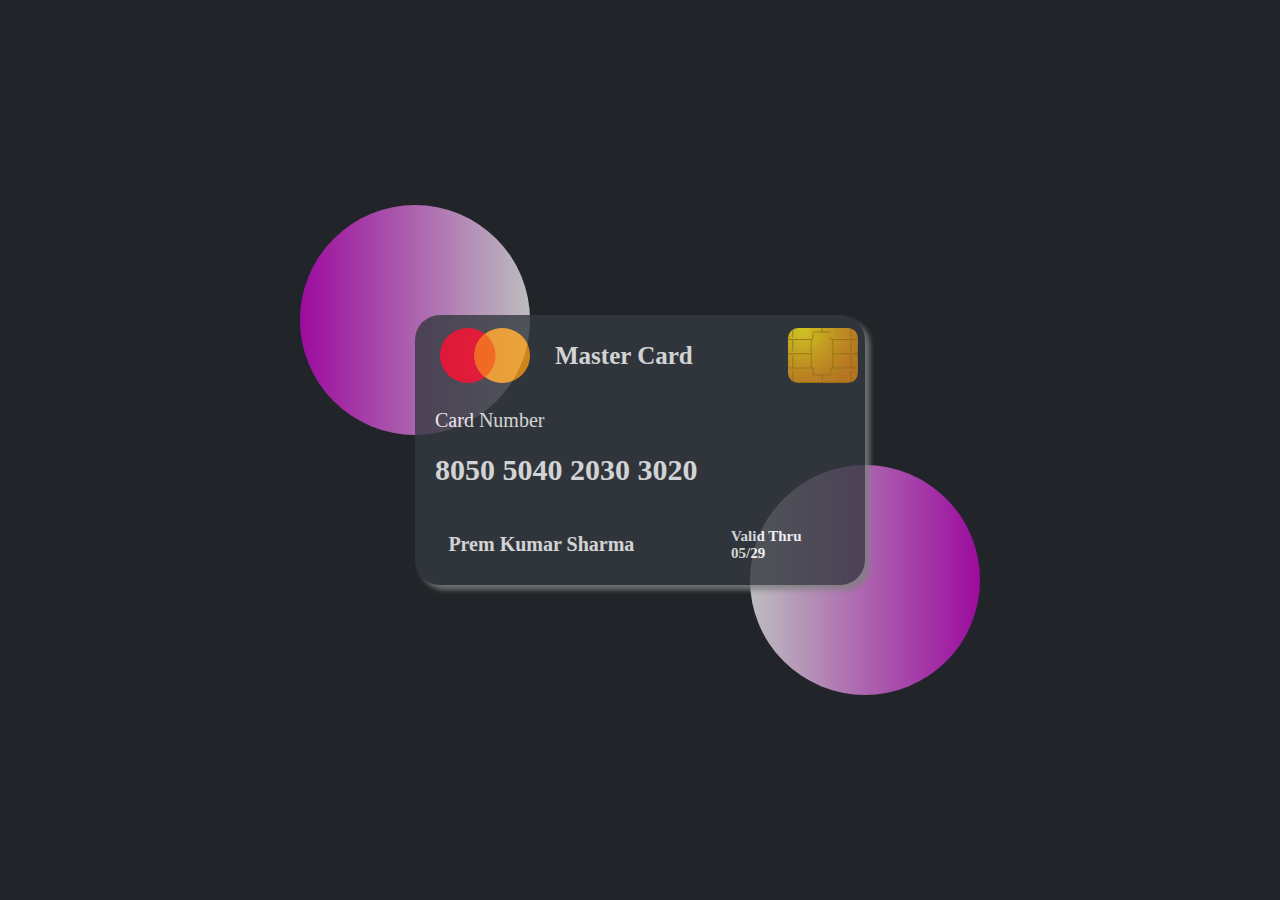
<file: flipping_card.html>
<!DOCTYPE html>
<html lang="en">
<head>
    <meta charset="UTF-8">
    <meta name="viewport" content="width=device-width, initial-scale=1.0">
    <title>Flipping Card</title>
    <link href='https://unpkg.com/boxicons@2.1.4/css/boxicons.min.css' rel='stylesheet'>
    <link rel="stylesheet" href="flipping_card_style.css">
</head>
<body>

    <div class="cirix_1">

    </div>

    <div class="cirix_2">
        
    </div>

    <div class="card">

        <div class="header">
         <div class="logo">
            <img src="Mastercard_2019_logo.svg" alt="" class="logo_img">
         </div>

         <p>Master Card</p>

         <div class="chip">
            <img src="chip.jpg" alt="" class="chip_img">
         </div>
        </div>

        <div class="middle">
            <p class="mid_1">Card Number</p>
            <p class="mid_2">8050 5040 2030 3020</p>
        </div>

        <div class="footer">
            <p class="foot_text">Prem Kumar Sharma</p>
            <div class="valid">
                <p class="valid_text">Valid Thru</p>
                <p class="valid_text">05/29</p>
            </div>
        </div>
        
    </div>

    

    
    
</body>
</html>
</file>
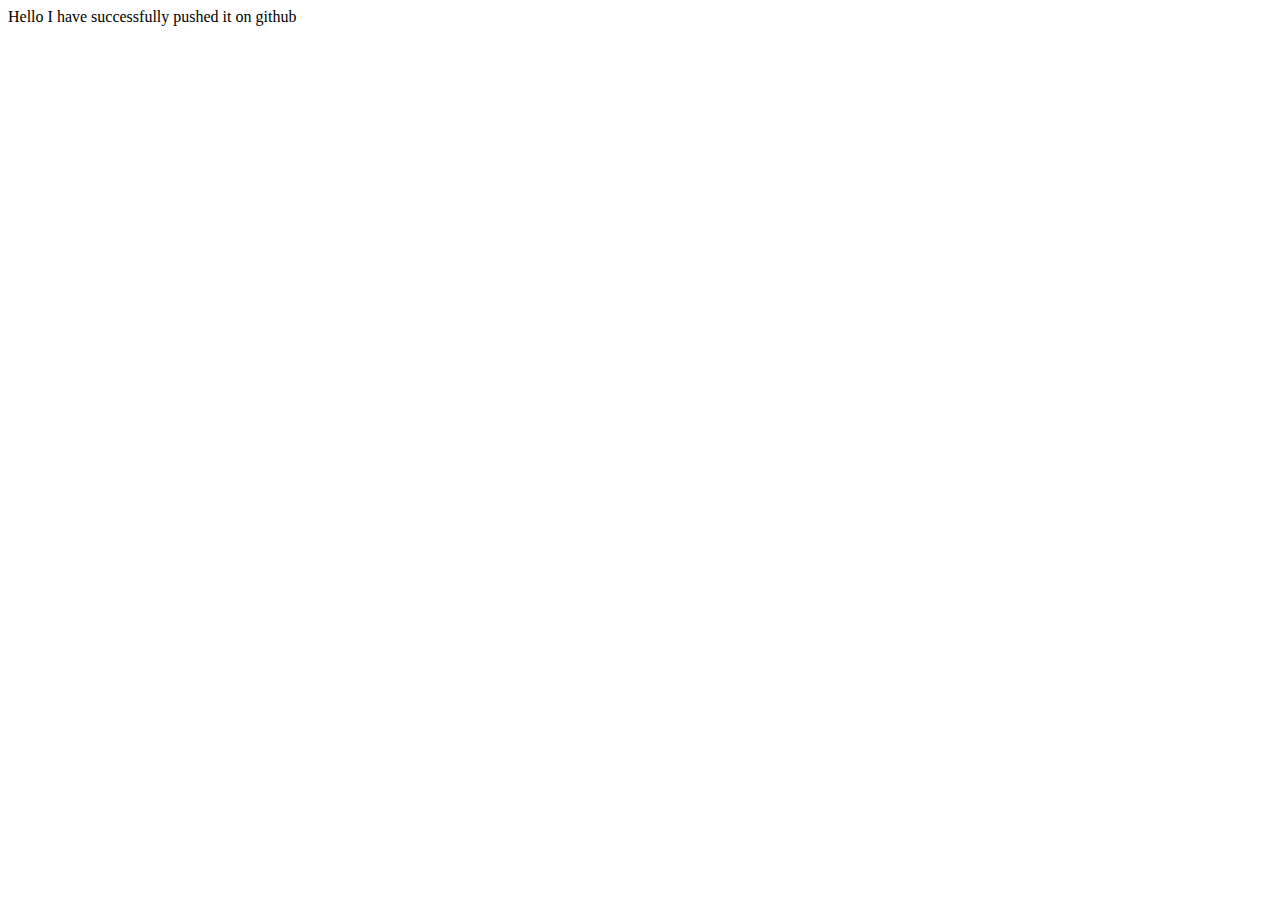
<file: Loader.html>
<!DOCTYPE html>
<html lang="en">
<head>
    <meta charset="UTF-8">
    <meta name="viewport" content="width=device-width, initial-scale=1.0">
    <title>Document</title>
</head>
<body>
    Hello I have successfully pushed it on github
</body>
</html>
</file>
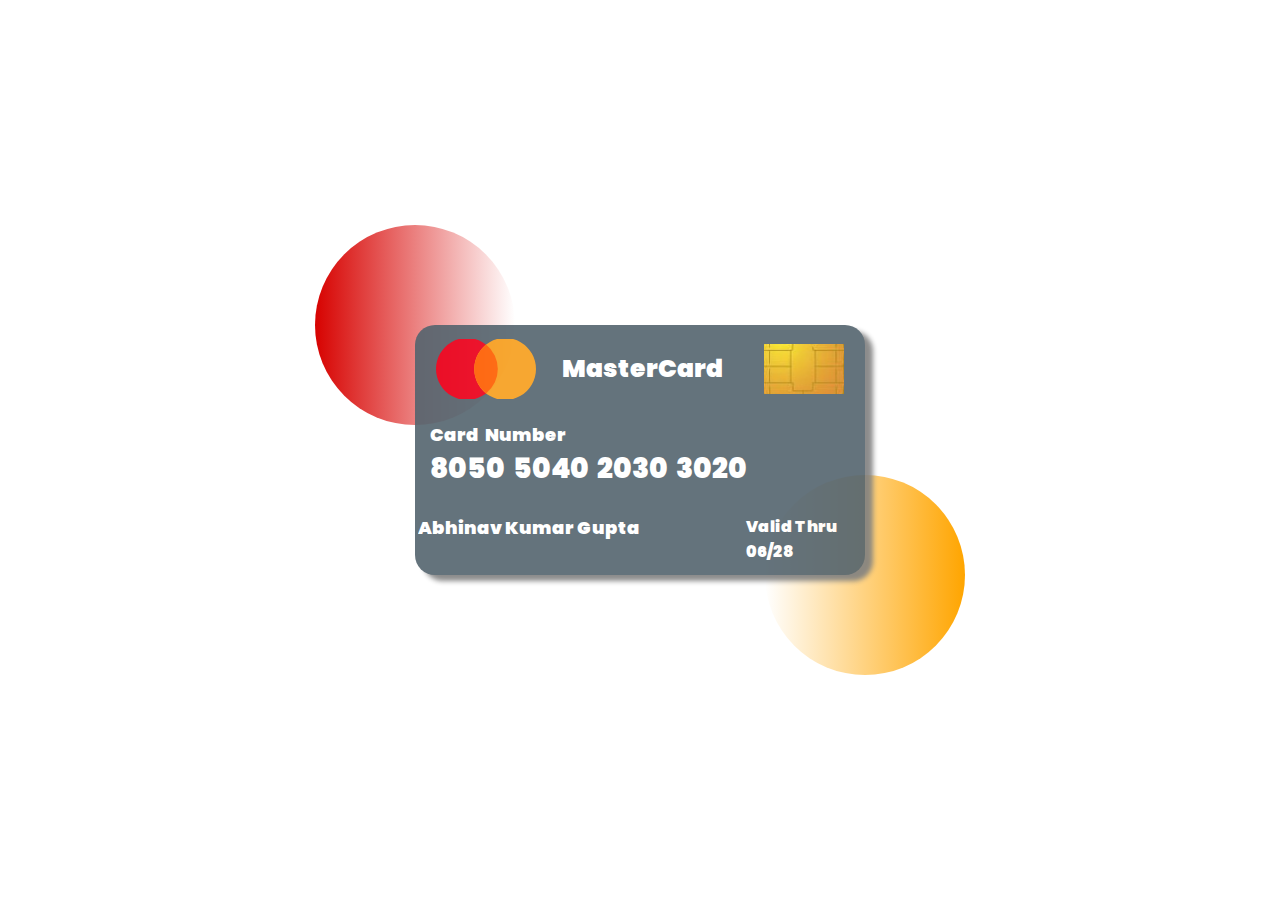
<file: nim.html>
<!DOCTYPE html>
<html lang="en">

<head>
    <meta charset="UTF-8">
    <meta name="viewport" content="width=device-width, initial-scale=1.0">
    <link rel="stylesheet" href="nim_style.css">
    <link href='https://unpkg.com/boxicons@2.1.4/css/boxicons.min.css' rel='stylesheet'>
    <title>Document</title>
</head>

<body>

    <div class="cir1">

    </div>

    <div class="cir2">

    </div>

    <div class="card">

        <div class="header">

            <div class="logo">
                <img src="Mastercard_2019_logo.svg" alt="" class="header_img">
            </div>


            <p>MasterCard</p>

            <div class="chip">
                <img src="chip.jpg" alt="" class="header_chip">
            </div>

        </div>

        <div class="bod">
            <h4>Card Number</h4>
            <h1>8050 5040 2030 3020</h1>
        </div>

        <div class="foot">

            <h1>Abhinav Kumar Gupta</h1>

            <div class="validity">
                <h3>Valid Thru</h3>
                <h3>06/28</h3>
            </div>
        </div>

    </div>



</body>

</html>
</file>
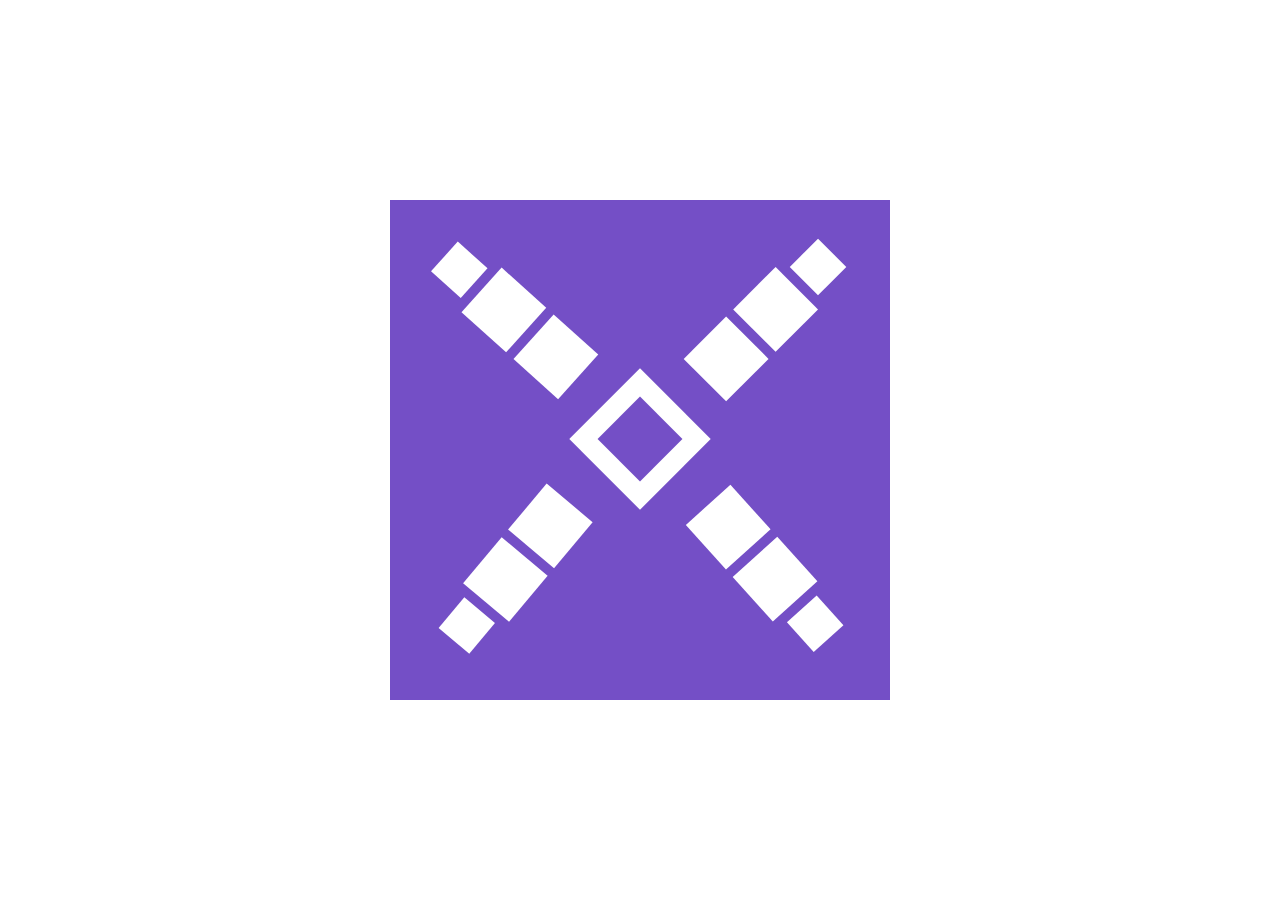
<file: play.html>
<!DOCTYPE html>
<html lang="en">
<head>
    <meta charset="UTF-8">
    <meta name="viewport" content="width=device-width, initial-scale=1.0">
    <title>Document</title>

    <link rel="stylesheet" href="play.css">
</head>
<body>
    
    <div class="main">
        <div class="line one">
            <div class="small">

            </div>
            <div class="large">

            </div>

            <div class="large">
                
            </div>
        </div>

        <div class="line two">
            <div class="small">

            </div>
            <div class="large">

            </div>

            <div class="large">
                
            </div>
        </div>

        <div class="line three">
            <div class="small">

            </div>
            <div class="large">

            </div>

            <div class="large">
                
            </div>
        </div>

        <div class="line four">
            <div class="small">

            </div>
            <div class="large">

            </div>

            <div class="large">
                
            </div>
        </div>

        <div class="center">
            <div class="in">
                
            </div>
        </div>
    </div>
    
</body>
</html>
</file>
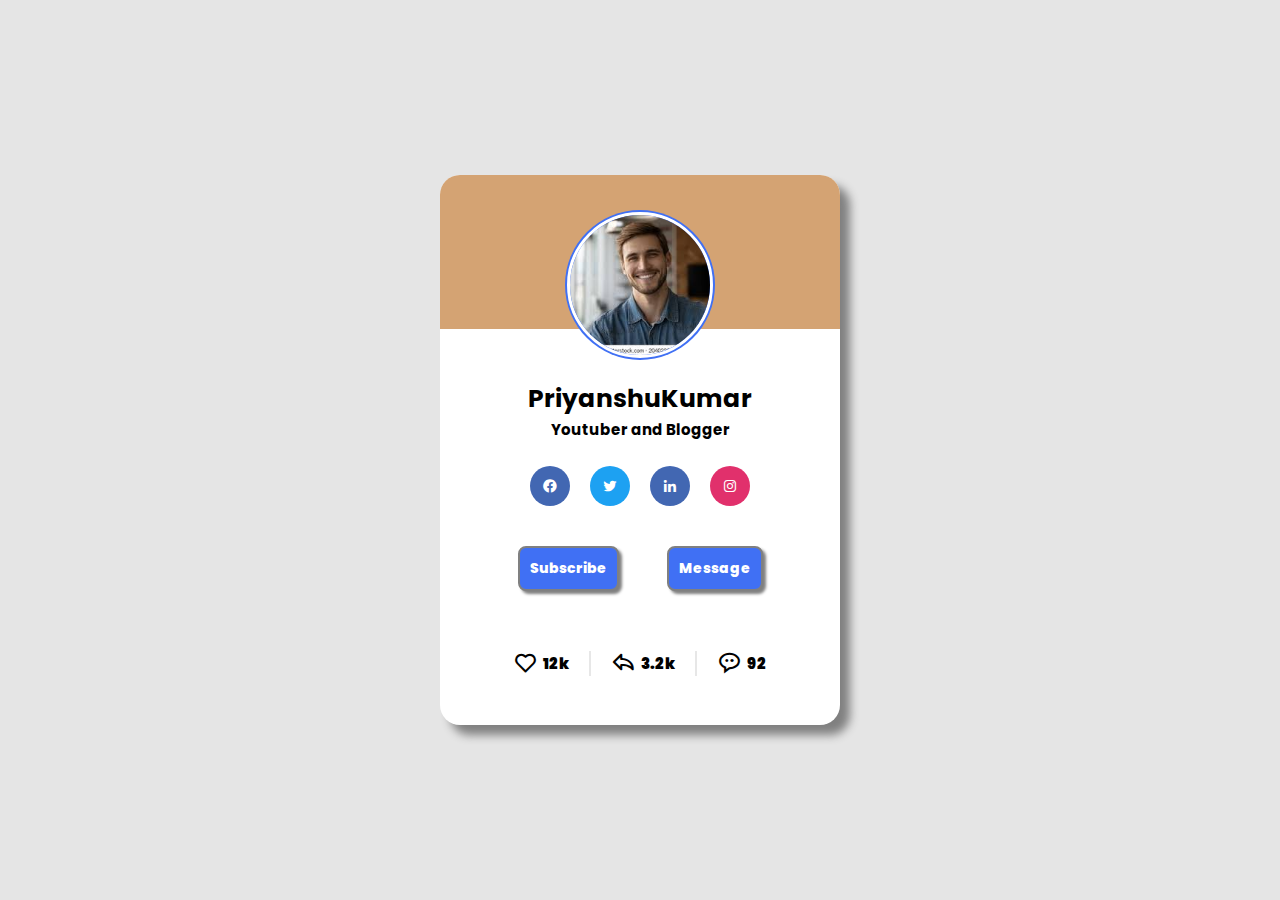
<file: profile_card.html>
<!DOCTYPE html>
<html lang="en">
<head>
    <meta charset="UTF-8">
    <meta name="viewport" content="width=device-width, initial-scale=1.0">
    <title>Profile_card Ui</title>

    <link rel="stylesheet" href="profile_style.css">
    <link href='https://unpkg.com/boxicons@2.1.4/css/boxicons.min.css' rel='stylesheet'>
</head>
<body>

    <div class="card_1">

        <div class="image">

            <img src="profile_pic.jpg" alt="" class="img_profile">
        </div>

        <p class="first">PriyanshuKumar</p>
        <p class="second">Youtuber and Blogger</p>

        <div class="social_icons">

            
            <a href="" style="background: #4267b2" class="soc">
                <i class='bx bxl-facebook-circle'></i>
            </a>

            <a href="" style="background: #1da1f2" class="soc">
                <i class='bx bxl-twitter'></i>
            </a>

            <a href="" style="background: #4267b2" class="soc">
                <i class='bx bxl-linkedin'></i>
            </a>

            <a href="" style="background: #e1306c" class="soc">
                <i class='bx bxl-instagram'></i>
            </a>

            
        </div>

        <div class="butt">
            <button class="butt1"> Subscribe</button>
            <button class="butt1">Message</button>
        </div>

        <div class="stats">

            <a href="" class="stats_icons">
                <i class='bx bx-heart'></i>
                <p class="text">12k</p>
            </a>
            
            <a href=""  class="stats_icons">
                <i class='bx bx-share'></i>
                <p class="text">3.2k</p>
            </a>

            <a href=""  class="stats_icons">
                <i class='bx bx-message-rounded-dots'></i>
                <p class="text">92</p>
            </a>


        </div>
        
    </div>

    
    
    
</body>
</html>
</file>
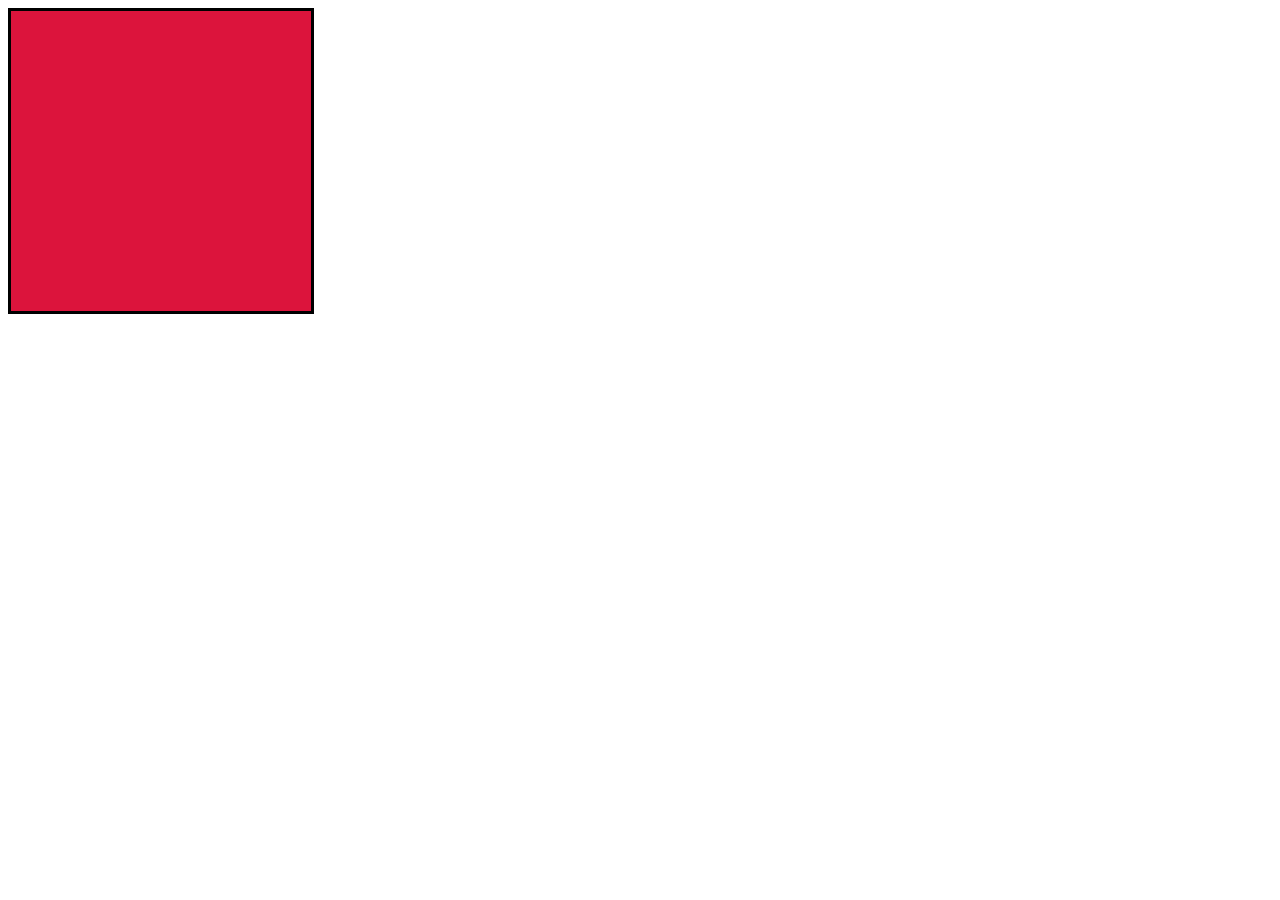
<file: responsive.html>
<!DOCTYPE html>
<html lang="en">
<head>
    <meta charset="UTF-8">
    <meta name="viewport" content="width=device-width, initial-scale=1.0">
    <title>Responsiveness</title>

    <link rel="stylesheet" href="responsive.css">
</head>
<body>
    <!-- <div class="out">
        <div class="in">

        </div>
        <div class="in_1">
            
        </div>

        <div class="in_2"></div>
    </div> -->

    <div class="in"></div>
</body>
</html>
</file>
<file: flipping_card_style.css>
*{

    margin: 0;
    padding: 0;

    box-sizing: border-box;
}

body{

    display: flex;
    align-items: center;
    justify-content: center;
    height: 100vh;
    background-color:#212529 ;
    position: relative;
}

.card{

    height: 270px;
    width: 450px;
    background-color: #343a40;
    border-radius: 25px;
    opacity:0.8;
    position: relative;
    display: flex;
    flex-direction: column;
    align-items: center;
    box-shadow: 5px 5px 5px grey;
    
}



.cirix_1{
    height: 230px;
    width: 230px;
    background: linear-gradient(to right, #d100d1 , white);
    border-radius: 50%;
    margin-right: 450px;
    margin-bottom: 260px;
    position: absolute;
    opacity: 0.7;
    
}

.cirix_2{
    height: 230px;
    width: 230px;
    background: linear-gradient(to left,  #d100d1, white);
    border-radius: 50%;
    position: absolute;
    margin-left: 450px;
    margin-top: 260px;
    opacity:0.7;
    
    
}

.card .header{

    display: flex;
    align-items: center;
    
    height: 30%;
    width: 100%;
}

.header .logo{

    height: 80%;
    width: 100px;
    margin-left: 20px;
   
}

.header p{

    font-size: 25px;
    color: white;
    margin-left: 20px;
    font-weight: 700;

}

.logo .logo_img{
    height: 100%;
    width: 100%;
    object-fit: cover;
    padding: 5px;
}

.header .chip{
    height: 80%;
    width: 80px;
    margin-left: 90px;
    
}

.chip .chip_img{
    height: 100%;
    width: 100%;
    object-fit: cover;
    padding: 5px;
    border-radius: 15px;
    
}

.card .middle{

    height: 40%;
    width: 100%;
   
    display: flex;
    flex-direction: column;
    justify-content: center;
    padding: 20px;

    
}

.middle .mid_1{

    font-weight: 500;
    font-size: 20px;
    color: white;
    line-height: 2;
    
}

.middle .mid_2{
    font-weight: 900;
    font-size: 30px;
    color: white;
    line-height: 2;
}

.card .footer{

    height:30%;
    width: 100%;
    
    display: flex;
    justify-content: space-around;
    align-items: center;
}

.footer .foot_text{
    font-size: 20px;
    font-weight: 700;
    color: white;
}

.valid{

    display: flex;
    flex-direction: column;
    justify-content: center;
    padding: 30px;
    
}

.valid .valid_text{

    font-size: 15px;
    font-weight: 600;
    color: white;
}
</file>
<file: nim_style.css>
@import url('https://fonts.googleapis.com/css2?family=Poppins:ital,wght@1,200&display=swap');


* {
    padding: 0;
    margin: 0;

    box-sizing: border-box;
    font-family: Poppins;
}

body {

    background-color: c;
    display: flex;
    /* flex-direction: column; */
    justify-content: center;
    align-items: center;
    height: 100vh;
    position: relative;


}

.cir1 {

    height: 200px;
    width: 200px;
    background: linear-gradient(to left, orange, white);
    border-radius: 50%;
    position: absolute;
    margin-left: 450px;
    margin-bottom: -250px;


}

.cir2 {
    height: 200px;
    width: 200px;
    background: linear-gradient(to right, #d70200, white);
    border-radius: 50%;
    position: absolute;
    margin-right: 450px;
    margin-top: -250px;
}

.card {

    height: 250px;
    width: 450px;
    border-radius: 20px;
    background-color: #54646e;
    position: absolute;
    opacity: 0.9;
    box-shadow: 8px 6px 5px grey;
}

.header {

    height: 35%;
    width: 100%;

    display: flex;
    justify-content: space-around;
    align-items: center;
    /* background-color: orange; */

}

.header .logo {

    height: 60px;
    width: 100px;
    /* background-color: yellow; */
    display: flex;
    justify-content: center;
    align-items: center;

}

.logo .header_img {

    height: 100%;
    width: 100%;
    object-fit: cover;

}

.header .chip {

    height: 50px;
    width: 80px;
    background-color: red;
    display: flex;
    justify-content: center;
    align-items: center;
}

.chip .header_chip {

    height: 100%;
    width: 100%;
    object-fit: cover;
}

.header p {

    font-weight: 900;
    font-size: 25px;
    color: white;
    margin-left: -15px;
}

.card .bod {

    /* background-color: pink; */
    height: 35%;
    width: 100%;
    display: flex;
    flex-direction: column;
    justify-content: center;
    /* align-items: center; */
    margin: 15px;
    margin-top: -1px;
    word-spacing: 3px;

}

.bod h4 {

    font-weight: 900;
    font-size: 18px;
    color: white;
}

.bod h1 {

    font-weight: 900;
    font-size: 28px;
    color: white;
}

.card .foot {

    height: 25%;
    width: 100%;
    display: flex;
    /* align-items: center; */
    /* background-color: pink; */
    justify-content: space-around;

}


.foot h1 {

    font-size: 18px;
    color: white;
    font-weight: 900;
    margin-left: -50px;
}

.validity {

    margin-bottom: -30px;
}

.validity h3 {

    font-size: 16px;
    color: white;
    font-weight: 900;
    margin-right: -25px;
    /* margin-bottom: -1px; */
}
</file>
<file: play.css>
*{
    margin:0;
    padding: 0;
    box-sizing: border-box;
   
    
}

body{

    height: 100vh;
    display: flex;
    align-items: center;
    justify-content: center;
    

}

.main{
    height: 500px;
    width:500px;
    background: #744fc6;
    display: flex;
    flex-wrap: wrap;
    /* align-items: center; */
    justify-content: space-around;
    position: relative;
    
}

.line{
    display: flex;
    align-items: center;
    height: 100px;
    width: 200px;
    margin:5px;
    
    
}

.one{
    margin-top: 70px;
    transform: rotate(42deg);
    /* margin-left: 40px; */
    /* background: red; */
}

.two{
    margin-top: 70px;
    /* margin-left: 40px; */
    transform: rotate(135deg);
    /* background: red; */
}

.three{
    transform: rotate(-50deg);
    margin-top: 65px;
}

.four{
    margin-top: 65px;
    transform: rotate(-132deg);
}

.small{

    height: 40px;
    width:40px;
    background: white;
    margin: 5px;
}

.large{
    height: 60px;
    width: 60px;
    background: white;
    margin: 5px;
}

.center{
    height: 100px;
    width: 100px;
    background: white;
    display: flex;
    justify-content: center;
    align-items: center;
    position: absolute;
    transform: rotate(45deg);
    /* transform: translate(195px); */
    margin-top: 189px;

}

.in{
    height: 60px;
    width:60px;
    background: #744fc6;
}
</file>
<file: profile_style.css>
@import url('https://fonts.googleapis.com/css2?family=Poppins:ital,wght@1,200&display=swap');

*{
    /* margin: 70px auto;
    background-color:#edede9; */

    font-family:'Poppins';
    margin: 0;
    padding: 0;
    box-sizing: border-box;


}

body{

    display: flex;
    justify-content: center;
    align-items: center;
    background-color: #e5e5e5;
    height: 100vh;
}

 .card_1{

    height: 550px;
    width:400px;
    display: flex;
    /* justify-content: center; */
    flex-direction: column;
    align-items: center;
    background-color: white;
    border-radius: 20px;
    padding:20px;
    box-shadow: 10px 10px 10px grey ;
    position: relative;
    cursor: pointer; 
}

.card_1::before{
    content:"";
    width: 100%;
    height: 28%;
    background-color:#d4a373;
    position: absolute;
    border-radius: 20px 20px 0 0;
    top:0;  
}

.image{
    position :relative;
    height: 150px;
    width: 150px;
    border-radius: 50%;
    background-color: #4070f4;
    padding:2px;
    margin-bottom: 20px;
    margin-top: 15px;
}

.image .img_profile{

    height: 100%;
    width: 100%;
    object-fit: cover;
    border-radius: 50%;
    border: 3px solid white;
}

.card_1 .first{

    font-weight: bolder;
    font-size: 25px;
}

.card_1 .second{

    font-weight: bold;
    font-size: 15px;
}


.card_1 .social_icons{

    display: flex;
    align-items: center;
    justify-content: space-between;
    margin-top: 20px;
}

.social_icons .soc{

    display: flex;
    align-items: center;
    justify-content: center;
    margin: 5px 10px;
    height: 40px;
    width: 40px;
    border-radius: 50%;
    background-color:#4070f4 ;
    color: white;
    text-decoration: none;
    
}

.card_1 .butt{

    margin-top:25px;
    display: flex;
    align-items: center;
    justify-content: center; 
  
}

.butt .butt1{

    background-color: #4070f4;
    color: white;
    padding: 10px;
    border-radius: 8px;
    border: 2px solid grey;
    box-shadow: 3px 3px 3px grey;
    font-weight: 800;
    font-size: 14px;
    margin: 10px 24px;
    cursor: pointer;
    transition: all 0.3s ease-in-out;

}

.butt .butt1:hover{

    background-color: #0e4bf1;
}

.card_1 .stats{

    display: flex;
    align-items: center;
    margin-top: 50px;
    
}


.stats .stats_icons{

    display: flex;
    align-items: center;
    text-decoration: none;
    font-size: 25px;
    color:black;
    cursor: pointer;
    padding: 0 20px;
    border-right: 2px solid #e7e7e7;
    
    
}

.stats .stats_icons:last-child{

    border-right: none;
}

.stats_icons .text{

    font-size: 15px;
    font-weight: 900;
    margin-left: 5px;
    
}
</file>
<file: responsive.css>
/* body{

    height: 100vh;
    width:100vw;
}

.out{

    height: 100%;
    background-color: red;
    width: 100%;
    display: flex;
    align-items: center;
    justify-content: space-around;
    flex-wrap: wrap;
}

.in{

    height: 200px;
    width: 200px;
    background: coral;

}

.in_1{
    height: 200px;
    width: 200px;
    background-color: aqua;
}

.in_2{
    height: 200px;
    width: 200px;
    background-color: beige;
} */


.in{
    height: 300px;
    width: 300px;
    border: 3px solid black;
    background-color: crimson;

}

@media (max-width:600px) {
    
    .in{
        background-color: blue;
        border-radius: 50%;
    }
     
}
</file>
